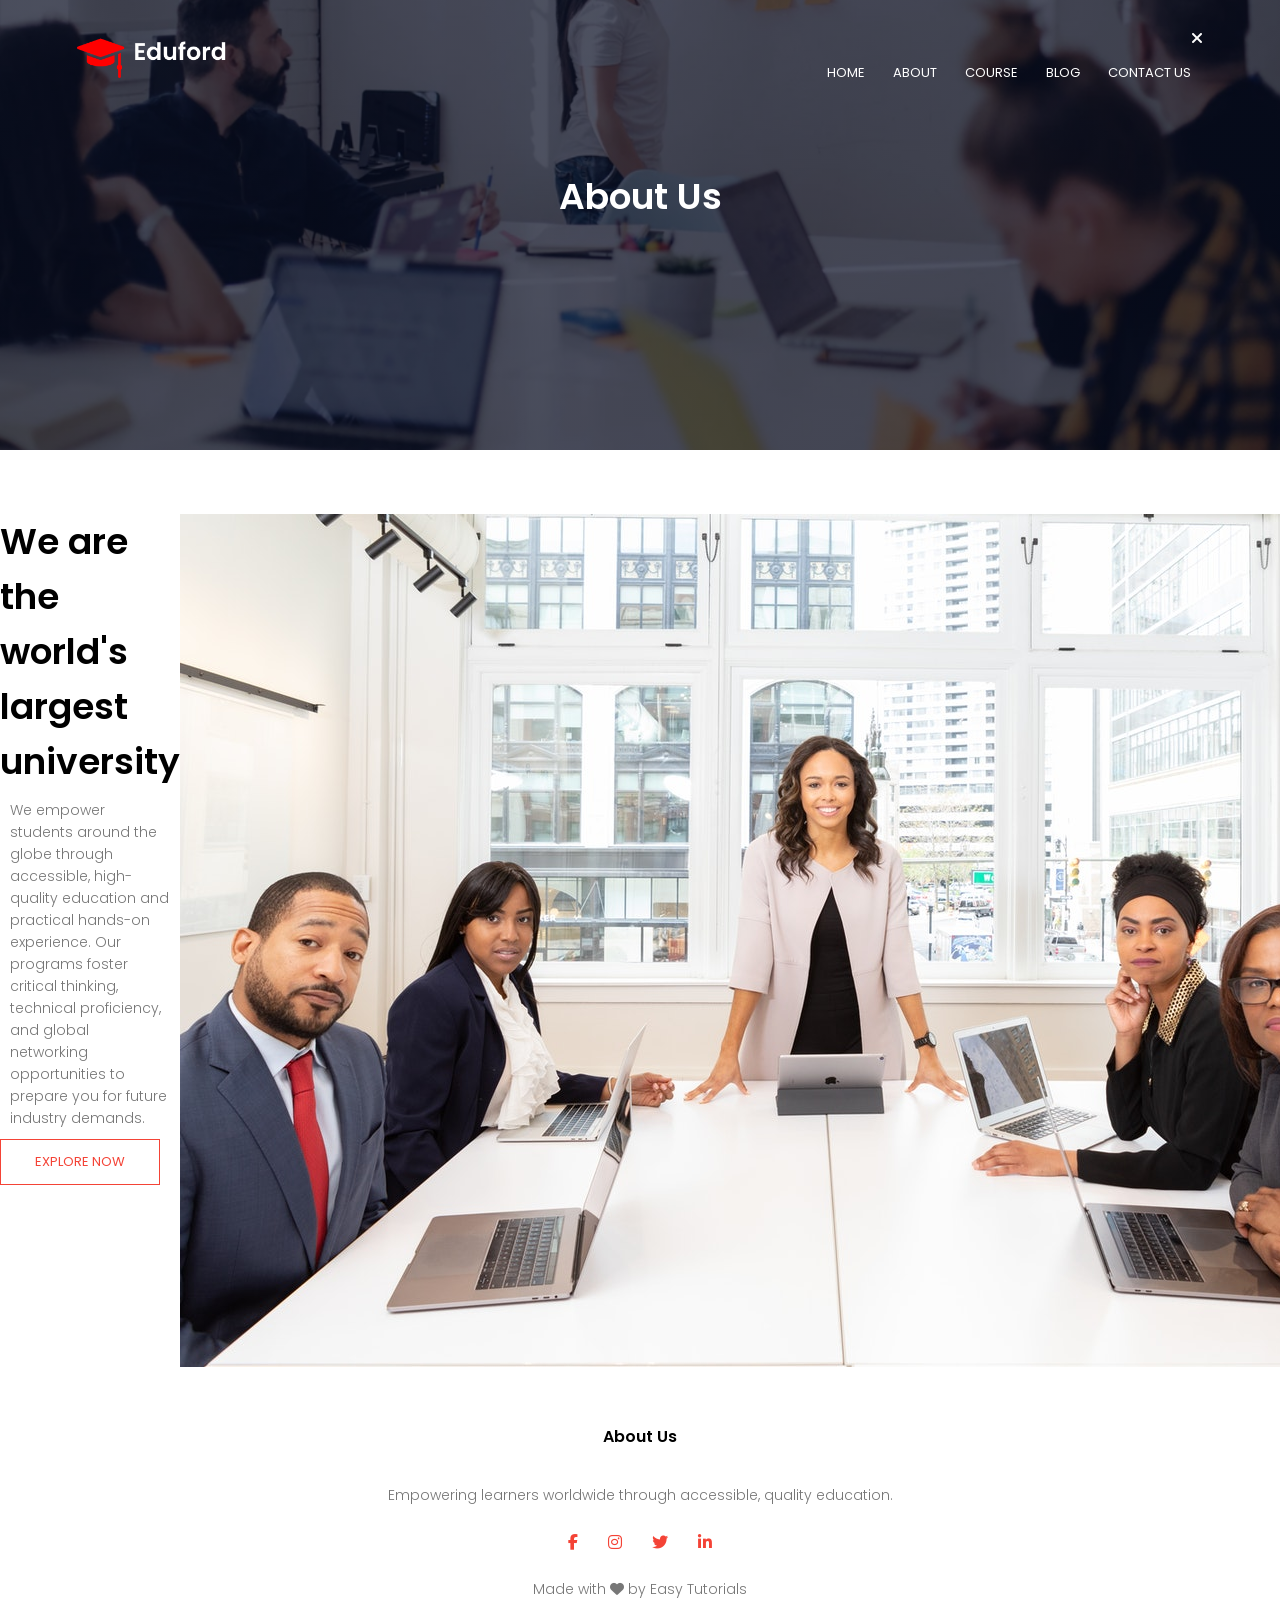
<file: about.html>
<!DOCTYPE html>
<html lang="en">
<head>
    <meta charset="UTF-8">
    <meta name="viewport" content="width=device-width, initial-scale=1.0">
    <title>University Website Design - About Us</title>
    <link rel="stylesheet" href="style.css">
    <link rel="preconnect" href="https://fonts.googleapis.com">
    <link rel="preconnect" href="https://fonts.gstatic.com" crossorigin>
    <link href="https://fonts.googleapis.com/css2?family=Figtree:ital,wght@0,300..900;1,300..900&family=Poppins:ital,wght@0,100;0,200;0,300;0,400;0,500;0,600;0,700;0,800;0,900;1,100;1,200;1,300;1,400;1,500;1,600;1,700;1,800;1,900&display=swap" rel="stylesheet">
    <link rel="stylesheet" href="https://cdnjs.cloudflare.com/ajax/libs/font-awesome/6.6.0/css/all.min.css">
</head>
<body>

    <!-- Header Section -->
    <section class="sub-header">
        <nav>
            <a href="index.html">
                <img src="logo.png" alt="University Logo">
            </a>
            <div class="nav-links" id="navLinks">
                <i class="fa fa-times" onclick="hideMenu()"></i>
                <ul>
                    <li><a href="index.html">HOME</a></li>
                    <li><a href="about.html">ABOUT</a></li>
                    <li><a href="course.html">COURSE</a></li>
                    <li><a href="blog.html">BLOG</a></li>
                    <li><a href="contact.html">CONTACT US</a></li>
                </ul>
            </div>
            <i class="fa fa-bars" onclick="showMenu()"></i>
        </nav>
        <h1>About Us</h1>
    </section>

    <!-- About Us Content -->
    <section class="about-us">
        <div class="row">
            <div class="about-col">
                <h1>We are the world's largest university</h1>
                <p>We empower students around the globe through accessible, high-quality education and practical hands-on experience. Our programs foster critical thinking, technical proficiency, and global networking opportunities to prepare you for future industry demands.</p>
                <a href="course.html" class="hero-btn red-btn">EXPLORE NOW</a>   
            </div>
            <div class="about-col">
                <img src="about.jpg" alt="About Us Campus View">
            </div>
        </div>
    </section>

    <!-- Footer -->
    <section class="footer">
        <h4>About Us</h4>
        <p>Empowering learners worldwide through accessible, quality education.</p>
        <div class="icons">
            <i class="fa-brands fa-facebook-f"></i>
            <i class="fa-brands fa-instagram"></i>
            <i class="fa-brands fa-twitter"></i>
            <i class="fa-brands fa-linkedin-in"></i>
        </div>
        <p>Made with <i class="fa fa-heart"></i> by Easy Tutorials</p>
    </section>

    <!-- JavaScript for Mobile Menu Toggle -->
    <script>
        var navLinks = document.getElementById("navLinks");
        function showMenu(){
            navLinks.style.right = "0";    
        }
        function hideMenu(){
            navLinks.style.right = "-200px";
        }
    </script>

</body>
</html>
</file>
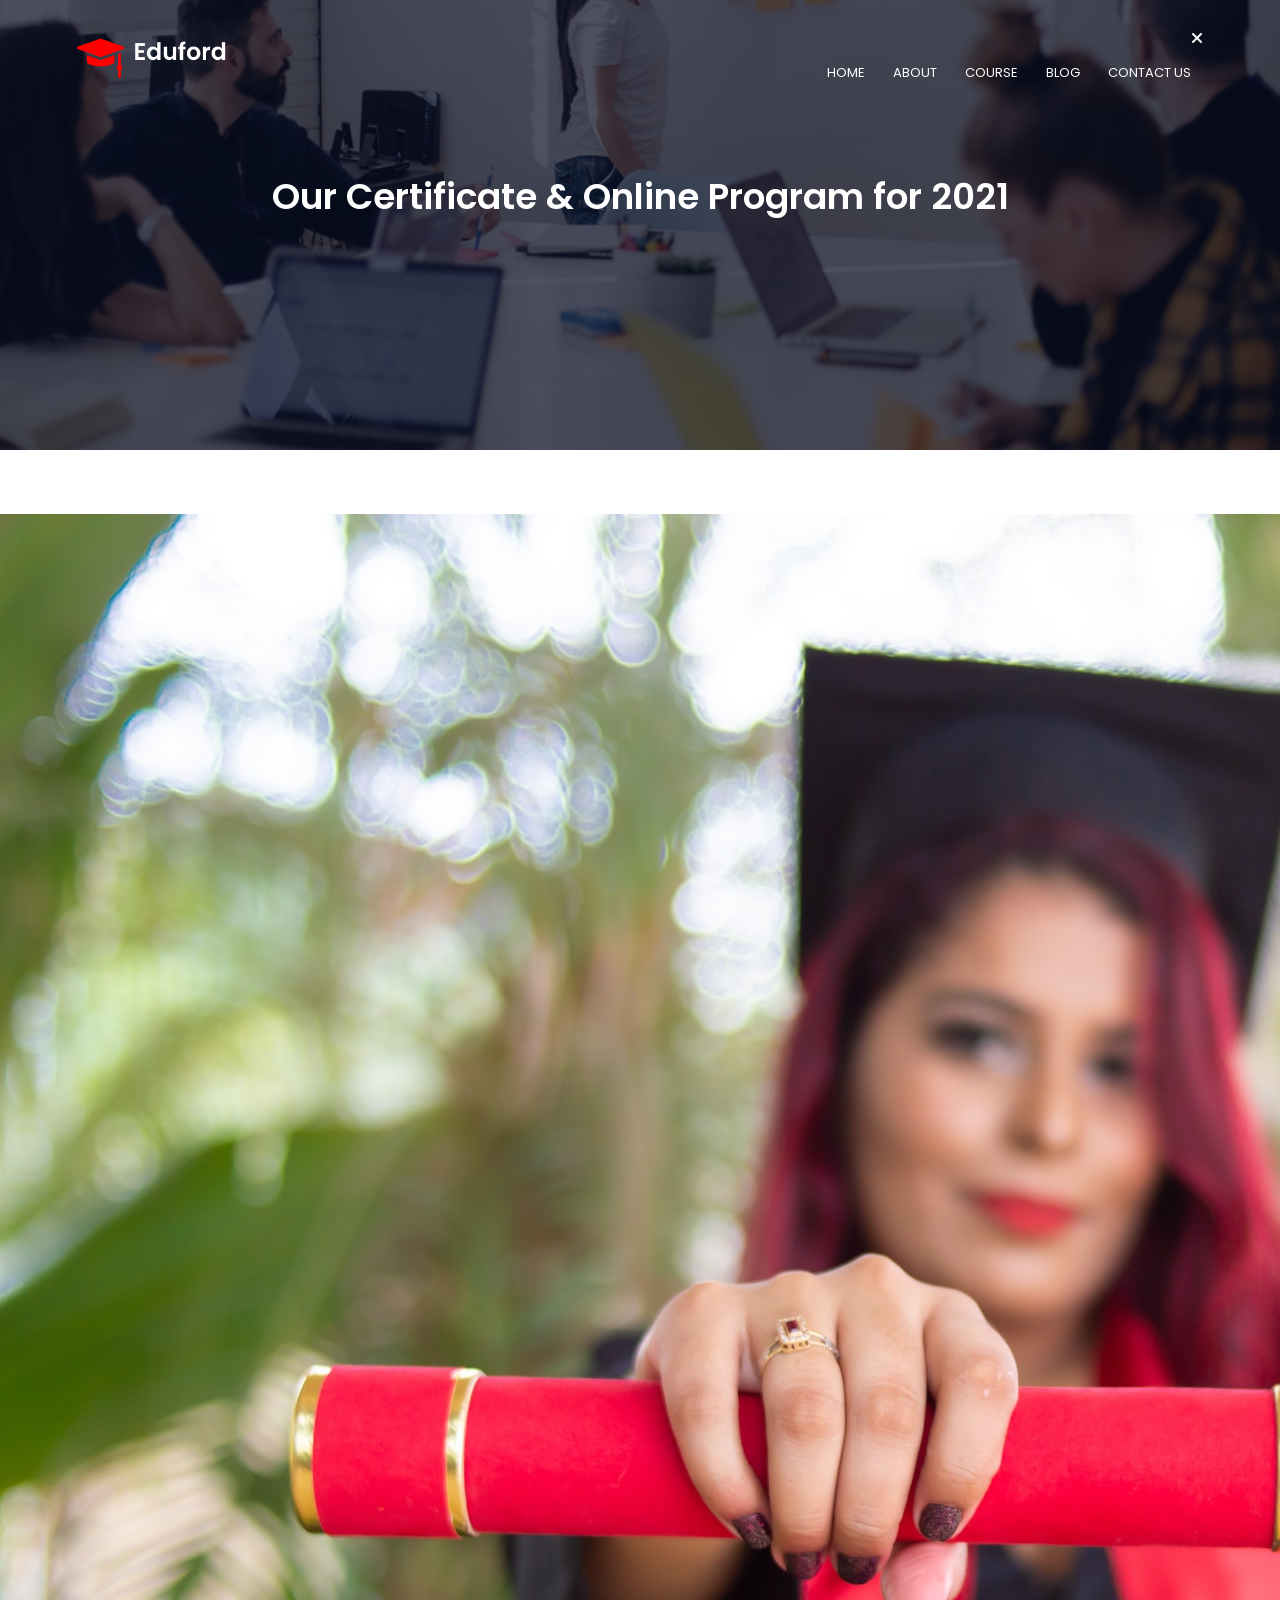
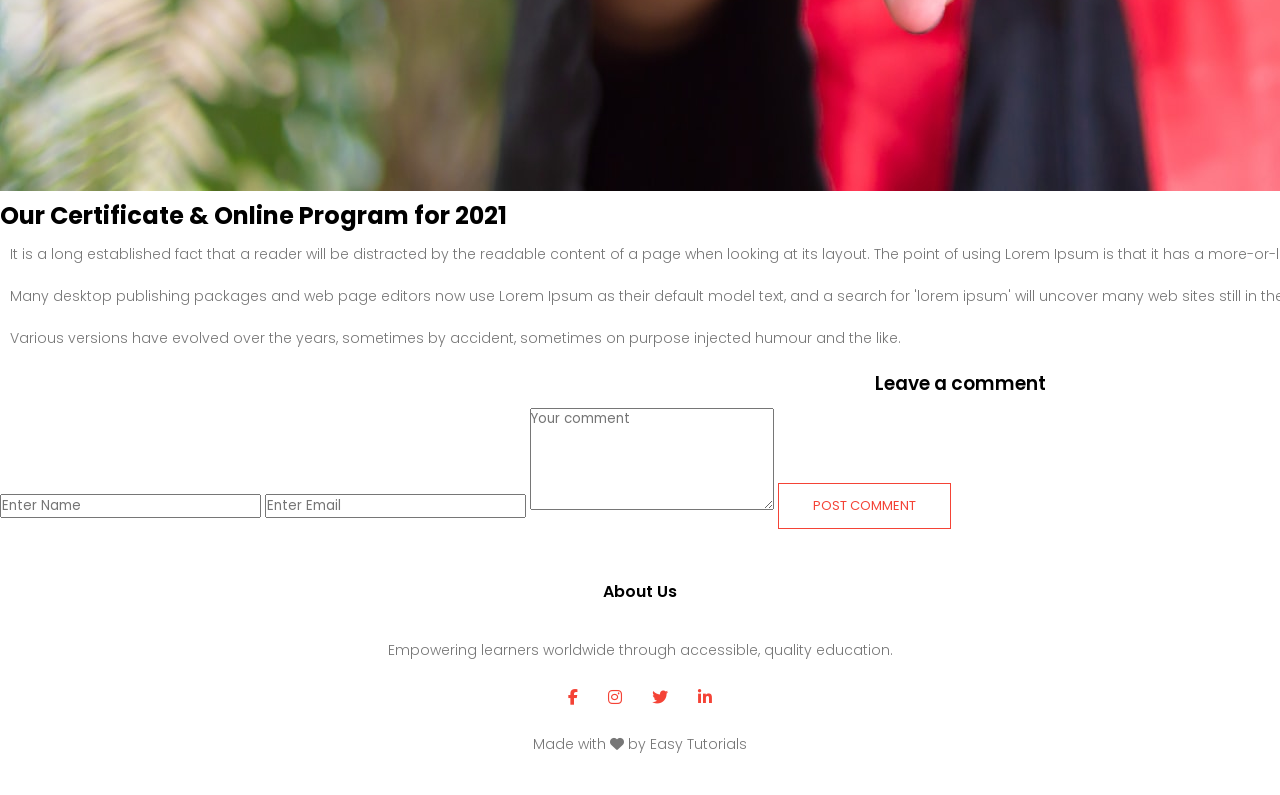
<file: blog.html>
<!DOCTYPE html>
<html lang="en">
<head>
    <meta charset="UTF-8">
    <meta name="viewport" content="width=device-width, initial-scale=1.0">
    <title>University Website Design - Blog</title>
    <link rel="stylesheet" href="style.css">
    <link rel="preconnect" href="https://fonts.googleapis.com">
    <link rel="preconnect" href="https://fonts.gstatic.com" crossorigin>
    <link href="https://fonts.googleapis.com/css2?family=Figtree:ital,wght@0,300..900;1,300..900&family=Poppins:ital,wght@0,100;0,200;0,300;0,400;0,500;0,600;0,700;0,800;0,900;1,100;1,200;1,300;1,400;1,500;1,600;1,700;1,800;1,900&display=swap" rel="stylesheet">
    <link rel="stylesheet" href="https://cdnjs.cloudflare.com/ajax/libs/font-awesome/6.6.0/css/all.min.css">
</head>
<body>

    <!-- Header Section -->
    <section class="sub-header">
        <nav>
            <a href="index.html">
                <img src="logo.png" alt="University Logo">
            </a>
            <div class="nav-links" id="navLinks">
                <i class="fa fa-times" onclick="hideMenu()"></i>
                <ul>
                    <li><a href="index.html">HOME</a></li>
                    <li><a href="about.html">ABOUT</a></li>
                    <li><a href="course.html">COURSE</a></li>
                    <li><a href="blog.html">BLOG</a></li>
                    <li><a href="contact.html">CONTACT US</a></li>
                </ul>
            </div>
            <i class="fa fa-bars" onclick="showMenu()"></i>
        </nav>
        <h1>Our Certificate & Online Program for 2021</h1>
    </section>

    <!-- Blog Page Content -->
    <section class="blog-content">
        <div class="row">
            <div class="blog-left">
                <img src="certificate.jpg" alt="Our Certificate">
                <h2>Our Certificate & Online Program for 2021</h2>
                
                <p>It is a long established fact that a reader will be distracted by the readable content of a page when looking at its layout. The point of using Lorem Ipsum is that it has a more-or-less normal distribution of letters.</p>
                <p>Many desktop publishing packages and web page editors now use Lorem Ipsum as their default model text, and a search for 'lorem ipsum' will uncover many web sites still in their infancy.</p>
                <p>Various versions have evolved over the years, sometimes by accident, sometimes on purpose injected humour and the like.</p>

                <div class="comment-box">
                    <h3>Leave a comment</h3>
                    <form class="comment-form">
                        <input type="text" placeholder="Enter Name" required>
                        <input type="email" placeholder="Enter Email" required>
                        <textarea rows="5" placeholder="Your comment" required></textarea>
                        <button type="submit" class="hero-btn red-btn">POST COMMENT</button>
                    </form>
                </div>
            </div>

            <div class="blog-right">
                <h3>Post Categories</h3>
                
                <div class="category-item">
                    <span>Business Analyst</span>
                    <span>21</span>
                </div>
                
                <div class="category-item">
                    <span>Data Science</span>
                    <span>25</span>
                </div>
                
                <div class="category-item">
                    <span>Software Development</span>
                    <span>28</span>
                </div>
                
                <div class="category-item">
                    <span>MBA</span>
                    <span>29</span>
                </div>
                
                <div class="category-item">
                    <span>Daroga</span>
                    <span>31</span>
                </div>
            </div>
        </div>
    </section>

    <!-- Footer -->
    <section class="footer">
        <h4>About Us</h4>
        <p>Empowering learners worldwide through accessible, quality education.</p>
        <div class="icons">
            <i class="fa-brands fa-facebook-f"></i>
            <i class="fa-brands fa-instagram"></i>
            <i class="fa-brands fa-twitter"></i>
            <i class="fa-brands fa-linkedin-in"></i>
        </div>
        <p>Made with <i class="fa fa-heart"></i> by Easy Tutorials</p>
    </section>

    <!-- JavaScript for Mobile Menu Toggle -->
    <script>
        var navLinks = document.getElementById("navLinks");
        function showMenu(){
            navLinks.style.right = "0";    
        }
        function hideMenu(){
            navLinks.style.right = "-200px";
        }
    </script>

</body>
</html>
</file>
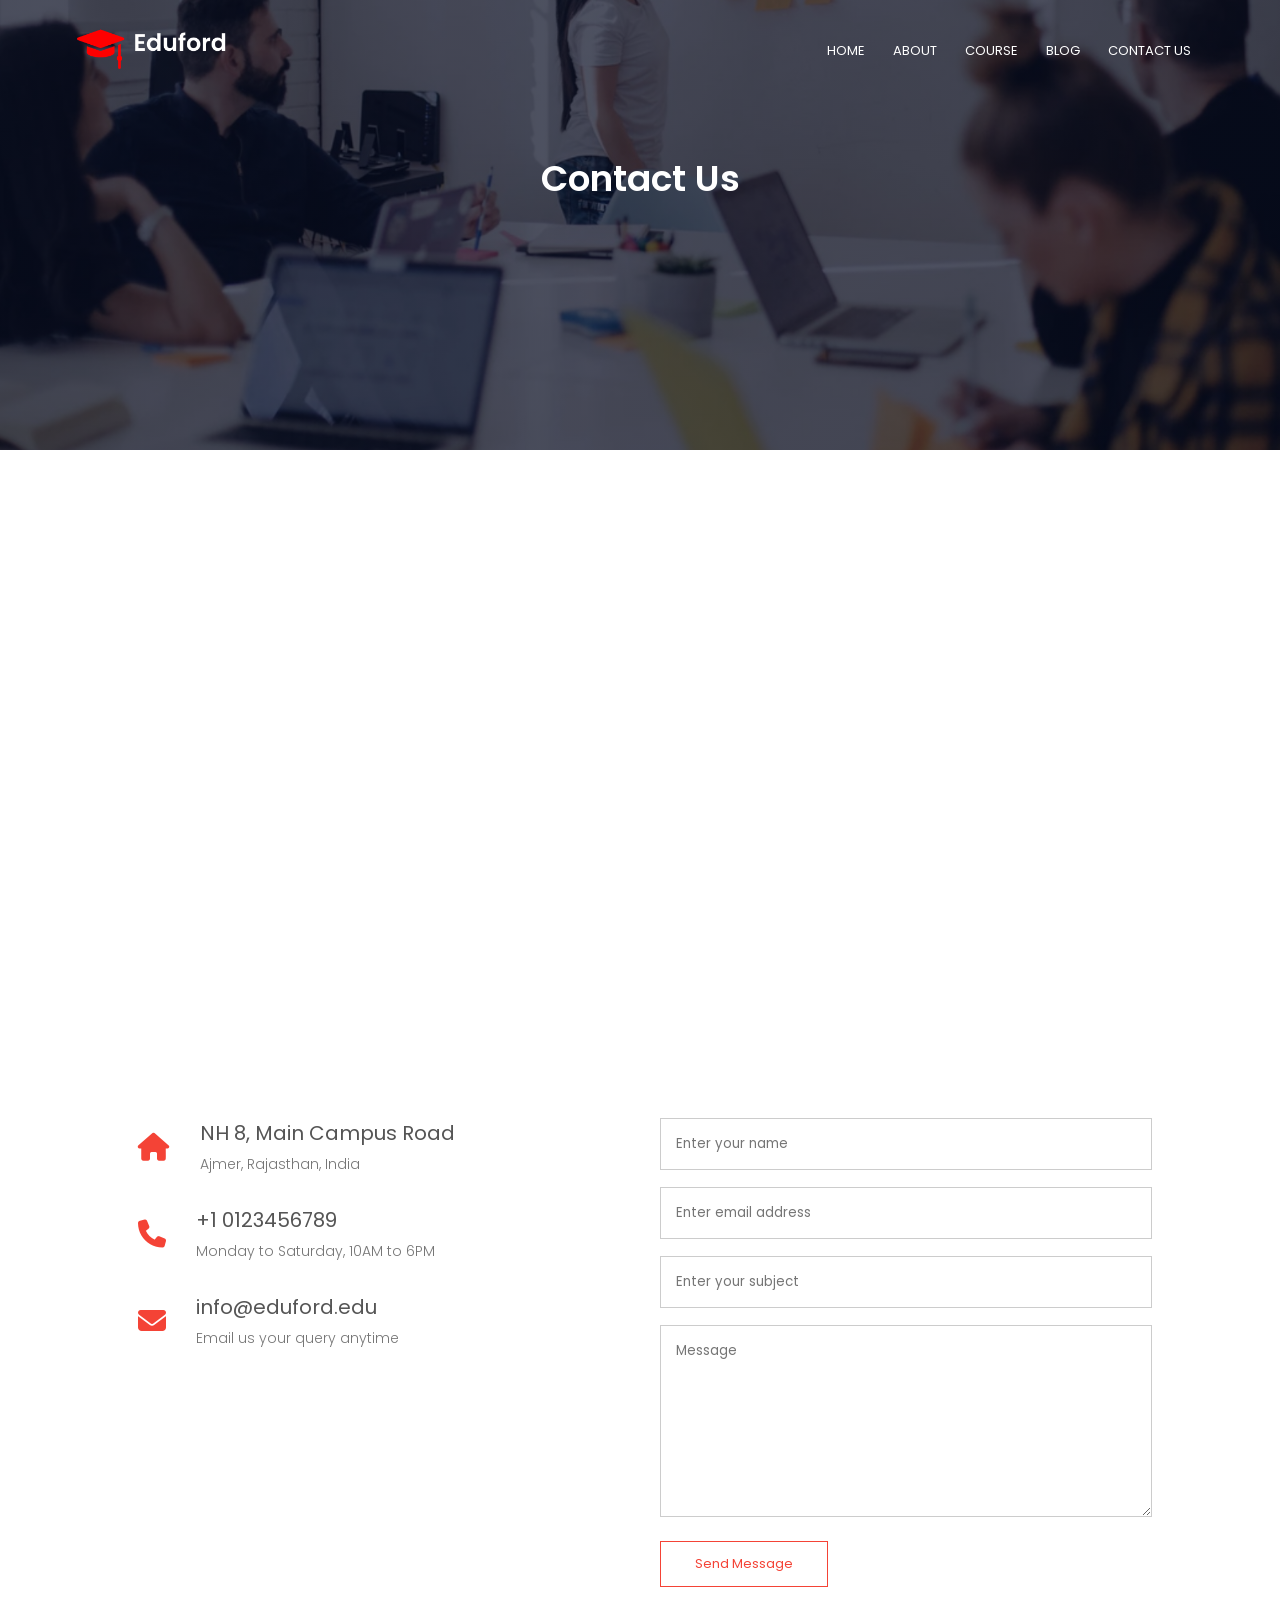
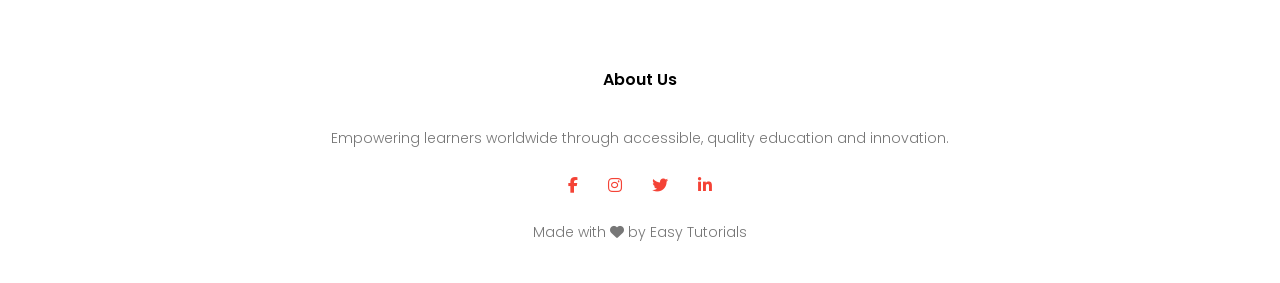
<file: contact-us.html>
<!DOCTYPE html>
<html lang="en">
<head>
    <meta charset="UTF-8">
    <meta name="viewport" content="width=device-width, initial-scale=1.0">
    <title>Contact Us - Eduford University</title>
    
    <!-- CSS File -->
    <link rel="stylesheet" href="style.css?v=3.1">
    
    <!-- Google Fonts -->
    <link rel="preconnect" href="https://fonts.googleapis.com">
    <link rel="preconnect" href="https://fonts.gstatic.com" crossorigin>
    <link href="https://fonts.googleapis.com/css2?family=Poppins:wght@100;300;400;500;600;700&display=swap" rel="stylesheet">
    
    <!-- Font Awesome Icons -->
    <link rel="stylesheet" href="https://cdnjs.cloudflare.com/ajax/libs/font-awesome/6.6.0/css/all.min.css">
</head>
<body>

    <!-- Sub Header Section -->
    <section class="sub-header">
        <nav>
            <a href="index.html">
                <img src="logo.png" alt="Eduford Logo">
            </a>
            <div class="nav-links" id="navLinks">
                <i class="fa-solid fa-xmark" onclick="hideMenu()"></i>
                <ul>
                    <li><a href="index.html">HOME</a></li>
                    <li><a href="about.html">ABOUT</a></li>
                    <li><a href="course.html">COURSE</a></li>
                    <li><a href="blog.html">BLOG</a></li>
                    <li><a href="contact-us.html">CONTACT US</a></li>
                </ul>
            </div>
            <i class="fa-solid fa-bars" onclick="showMenu()"></i>
        </nav>
        <h1>Contact Us</h1>
    </section>

    <!-- Location Section -->
    <section class="location">
        <iframe src="https://www.google.com/maps/embed?pb=!1m18!1m12!1m3!1d3608.20455088231!2d74.62930217538392!3d26.44910297692601!2m3!1f0!2f0!3f0!3m2!1i1024!2i768!4f13.1!3m3!1m2!1s0x396be71c1b12d5d1%3A0x6fb2a4d3cf55653b!2sAjmer%2C%20Rajasthan!5e0!3m2!1sen!2sin!4v1700000000000!5m2!1sen!2sin" width="600" height="450" style="border:0;" allowfullscreen="" loading="lazy" referrerpolicy="no-referrer-when-downgrade"></iframe>
    </section>

    <!-- Contact Us Section -->
    <section class="contact-us">
        <div class="row">
            <div class="contact-col">
                <div>
                    <i class="fa-solid fa-house"></i>
                    <span>
                        <h5>NH 8, Main Campus Road</h5>
                        <p>Ajmer, Rajasthan, India</p>
                    </span>
                </div>
                <div>
                    <i class="fa-solid fa-phone"></i>
                    <span>
                        <h5>+1 0123456789</h5>
                        <p>Monday to Saturday, 10AM to 6PM</p>
                    </span>
                </div>
                <div>
                    <i class="fa-solid fa-envelope"></i>
                    <span>
                        <h5>info@eduford.edu</h5>
                        <p>Email us your query anytime</p>
                    </span>
                </div>
            </div>
            <div class="contact-col">
                <form action="form-handler.php" method="post">
                    <input type="text" name="name" placeholder="Enter your name" required>
                    <input type="email" name="email" placeholder="Enter email address" required>
                    <input type="text" name="subject" placeholder="Enter your subject" required>
                    <textarea rows="8" name="message" placeholder="Message" required></textarea>
                    <button type="submit" class="hero-btn red-btn">Send Message</button>
                </form>
            </div>
        </div>
    </section>

    <!-- Footer Section -->
    <section class="footer">
        <h4>About Us</h4>
        <p>Empowering learners worldwide through accessible, quality education and innovation.</p>
        <div class="icons">
            <i class="fa-brands fa-facebook-f"></i>
            <i class="fa-brands fa-instagram"></i>
            <i class="fa-brands fa-twitter"></i>
            <i class="fa-brands fa-linkedin-in"></i>
        </div>
        <p>Made with <i class="fa-solid fa-heart"></i> by Easy Tutorials</p>
    </section>

    <!-- JavaScript Mobile Navigation -->
    <script>
        var navLinks = document.getElementById("navLinks");

        function showMenu() {
            navLinks.style.right = "0";
        }

        function hideMenu() {
            navLinks.style.right = "-220px";
        }
    </script>
</body>
</html>
</file>
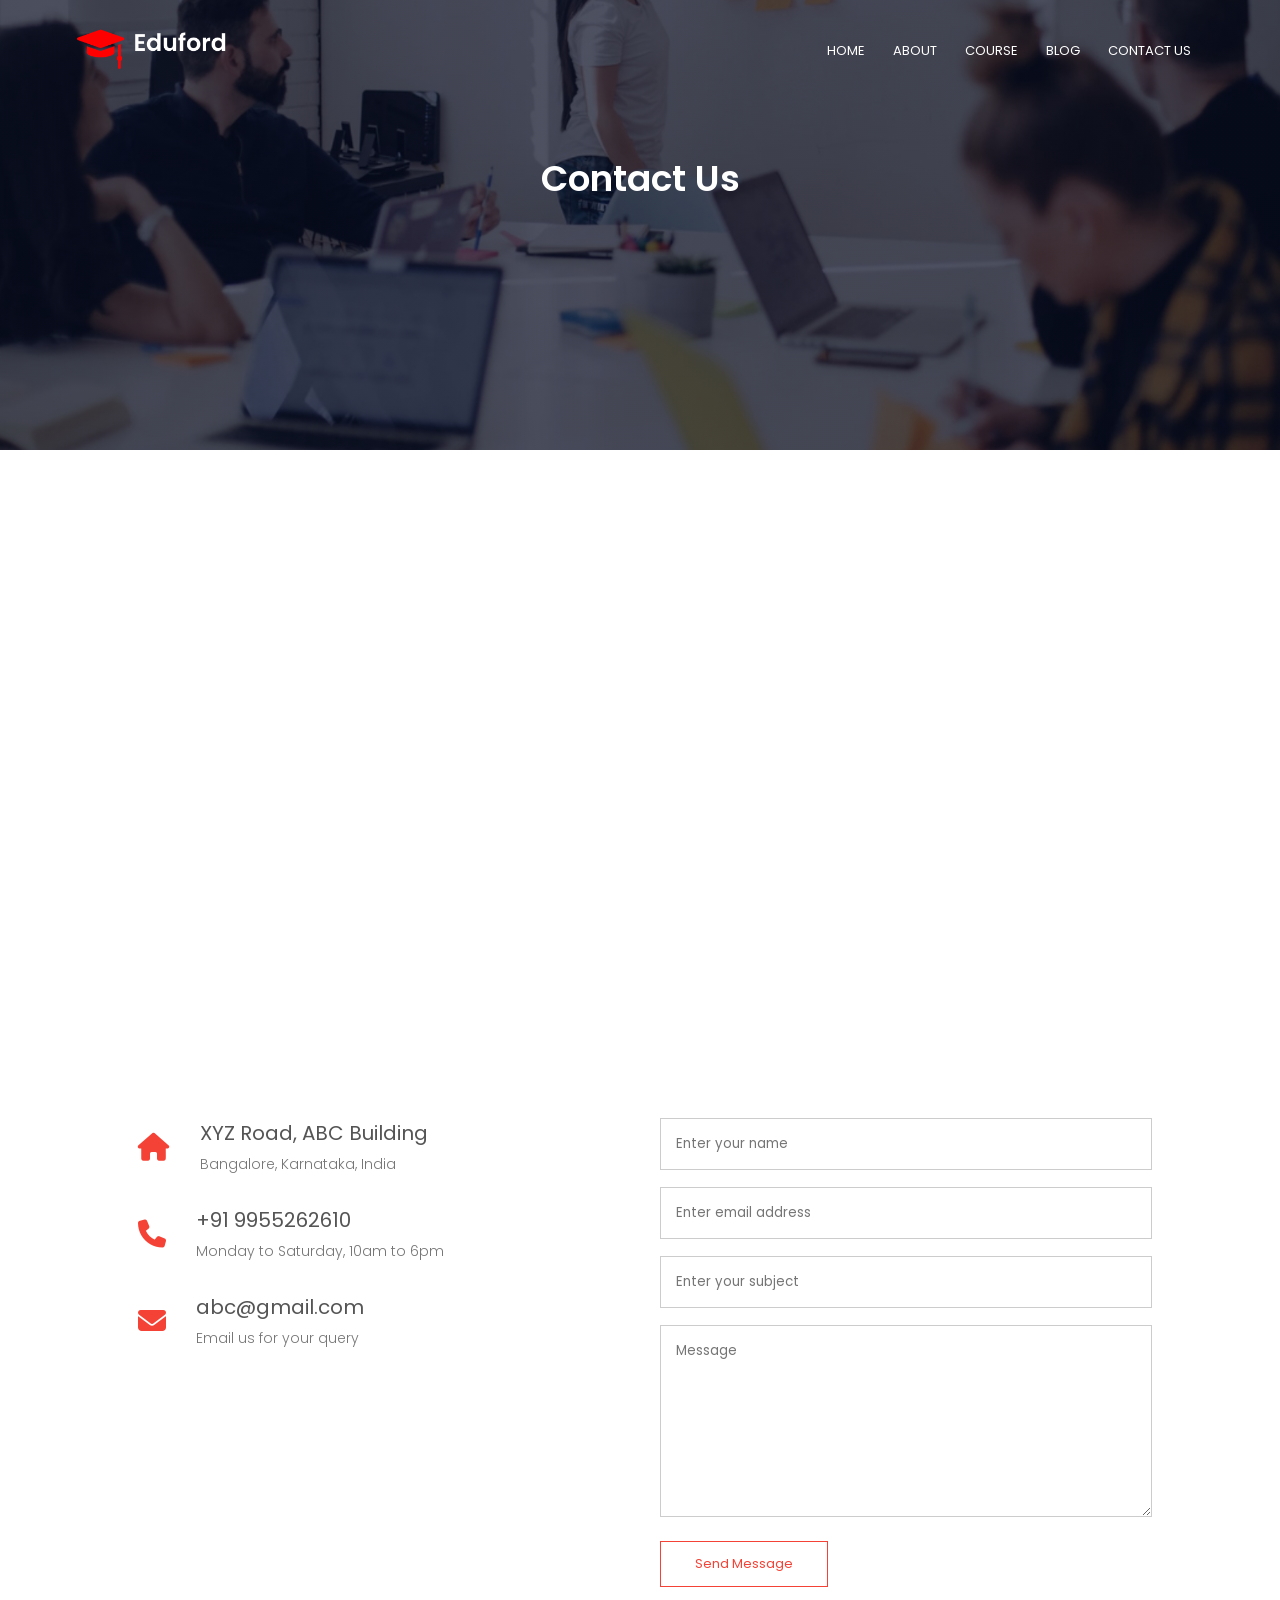
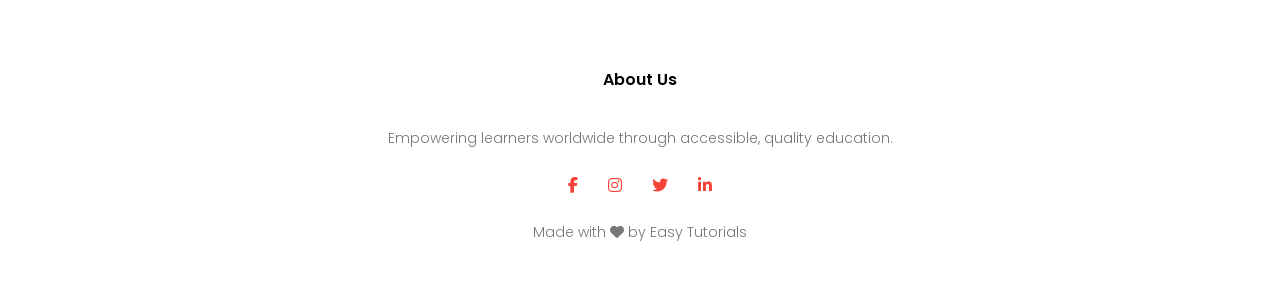
<file: contract Us.html>
<!DOCTYPE html>
<html lang="en">
<head>
    <meta charset="UTF-8">
    <meta name="viewport" content="width=device-width, initial-scale=1.0">
    <title>University Website - Contact Us</title>
    <link rel="stylesheet" href="style.css">
    <link rel="preconnect" href="https://fonts.googleapis.com">
    <link rel="preconnect" href="https://fonts.gstatic.com" crossorigin>
    <link href="https://fonts.googleapis.com/css2?family=Poppins:ital,wght@0,100;0,300;0,400;0,500;0,600;0,700;1,300&display=swap" rel="stylesheet">
    <link rel="stylesheet" href="https://cdnjs.cloudflare.com/ajax/libs/font-awesome/6.6.0/css/all.min.css">
</head>
<body>

    <!-- Header Section -->
    <section class="sub-header">
        <nav>
            <a href="index.html">
                <img src="logo.png" alt="University Logo">
            </a>
            <div class="nav-links" id="navLinks">
                <i class="fa-solid fa-xmark" onclick="hideMenu()"></i>
                <ul>
                    <li><a href="index.html">HOME</a></li>
                    <li><a href="about.html">ABOUT</a></li>
                    <li><a href="course.html">COURSE</a></li>
                    <li><a href="blog.html">BLOG</a></li>
                    <li><a href="contact-us.html">CONTACT US</a></li>
                </ul>
            </div>
            <i class="fa-solid fa-bars" onclick="showMenu()"></i>
        </nav>
        <h1>Contact Us</h1>
    </section>

    <!-- Google Map Section -->
    <section class="location">
        <iframe src="https://www.google.com/maps/embed?pb=!1m18!1m12!1m3!1d3887.921443657754!2d77.5945627!3d12.9715987!2m3!1f0!2f0!3f0!3m2!1i1024!2i768!4f13.1!3m3!1m2!1s0x3bae1670c9b44e6d%3A0xf8dfc3e8517e4fe0!2sBengaluru%2C%20Karnataka!5e0!3m2!1sen!2sin!4v1615545532545!5m2!1sen!2sin" width="100%" height="450" style="border:0;" allowfullscreen="" loading="lazy"></iframe>
    </section>

    <!-- Contact Content Section -->
    <section class="contact-us">
        <div class="row">
            <div class="contact-col">
                <div>
                    <i class="fa-solid fa-house"></i>
                    <span>
                        <h5>XYZ Road, ABC Building</h5>
                        <p>Bangalore, Karnataka, India</p>
                    </span>
                </div>
                <div>
                    <i class="fa-solid fa-phone"></i>
                    <span>
                        <h5>+91 9955262610</h5>
                        <p>Monday to Saturday, 10am to 6pm</p>
                    </span>
                </div>
                <div>
                    <i class="fa-solid fa-envelope"></i>
                    <span>
                        <h5>abc@gmail.com</h5>
                        <p>Email us for your query</p>
                    </span>
                </div>
            </div>

            <div class="contact-col">
                <form action="form-handler.php" method="post">
                    <input type="text" name="name" placeholder="Enter your name" required>
                    <input type="email" name="email" placeholder="Enter email address" required>
                    <input type="text" name="subject" placeholder="Enter your subject" required>
                    <textarea rows="8" name="message" placeholder="Message" required></textarea>
                    <button type="submit" class="hero-btn red-btn">Send Message</button>
                </form>
            </div>
        </div>
    </section>

    <!-- Footer Section -->
    <section class="footer">
        <h4>About Us</h4>
        <p>Empowering learners worldwide through accessible, quality education.</p>
        <div class="icons">
            <i class="fa-brands fa-facebook-f"></i>
            <i class="fa-brands fa-instagram"></i>
            <i class="fa-brands fa-twitter"></i>
            <i class="fa-brands fa-linkedin-in"></i>
        </div>
        <p>Made with <i class="fa-solid fa-heart"></i> by Easy Tutorials</p>
    </section>

    <!-- JavaScript for Mobile Menu Toggle -->
    <script>
        var navLinks = document.getElementById("navLinks");

        function showMenu() {
            navLinks.style.right = "0";
        }

        function hideMenu() {
            navLinks.style.right = "-220px";
        }
    </script>

</body>
</html>
</file>
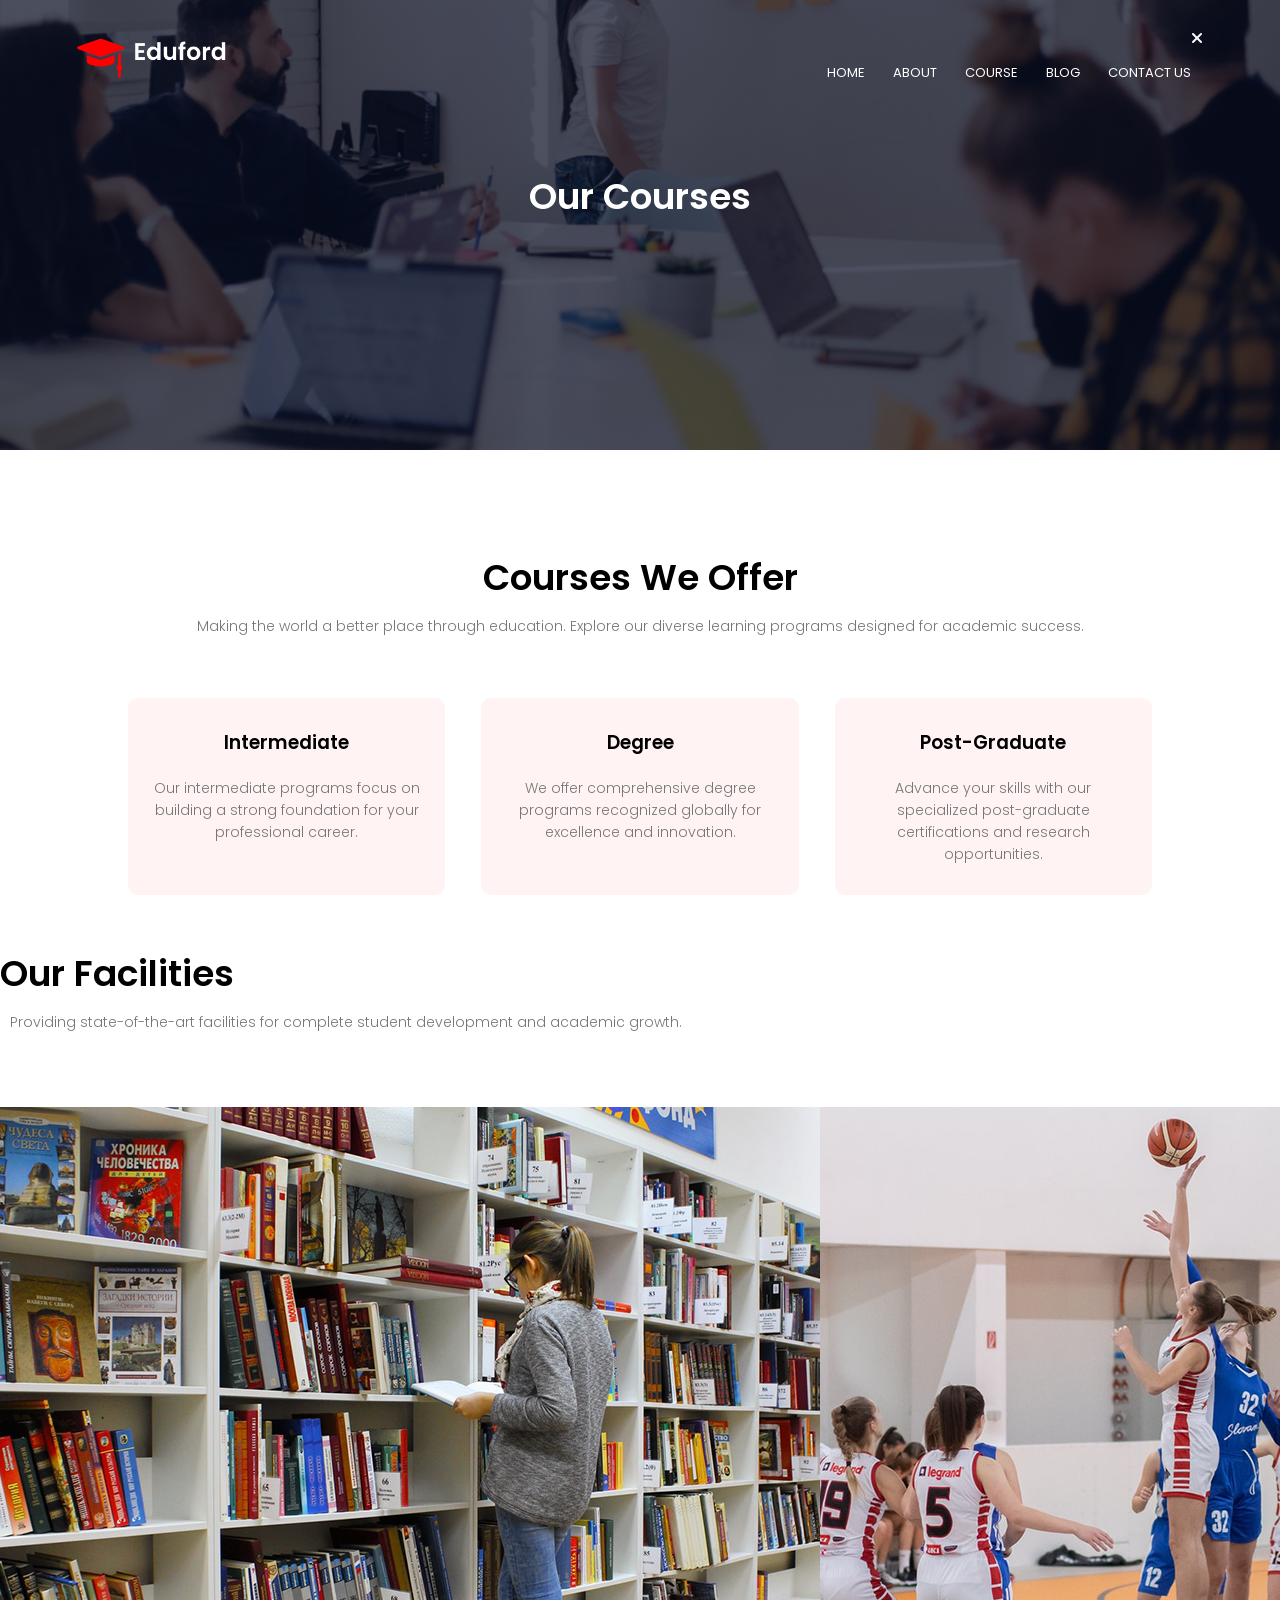
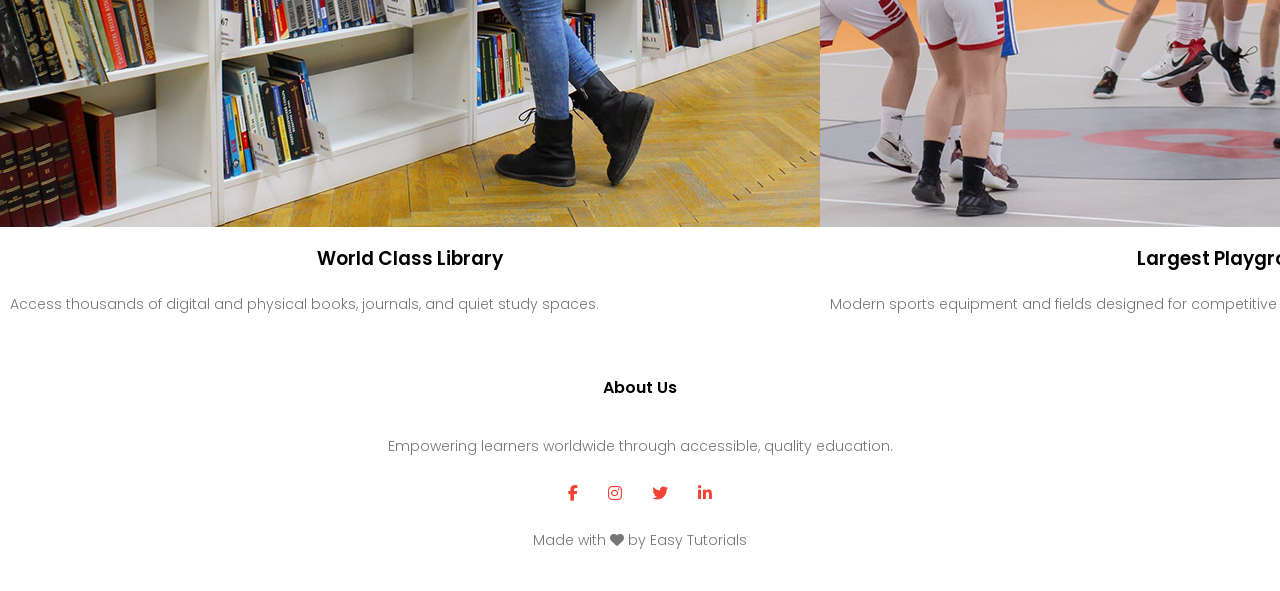
<file: course.html>
<!DOCTYPE html>
<html lang="en">
<head>
    <meta charset="UTF-8">
    <meta name="viewport" content="width=device-width, initial-scale=1.0">
    <title>University Website Design - Courses</title>
    <link rel="stylesheet" href="style.css">
    <link rel="preconnect" href="https://fonts.googleapis.com">
    <link rel="preconnect" href="https://fonts.gstatic.com" crossorigin>
    <link href="https://fonts.googleapis.com/css2?family=Figtree:ital,wght@0,300..900;1,300..900&family=Poppins:ital,wght@0,100;0,200;0,300;0,400;0,500;0,600;0,700;0,800;0,900;1,100;1,200;1,300;1,400;1,500;1,600;1,700;1,800;1,900&display=swap" rel="stylesheet">
    <link rel="stylesheet" href="https://cdnjs.cloudflare.com/ajax/libs/font-awesome/6.6.0/css/all.min.css">
</head>
<body>

    <!-- Header Section -->
    <section class="sub-header">
        <nav>
            <a href="index.html">
                <img src="logo.png" alt="University Logo">
            </a>
            <div class="nav-links" id="navLinks">
                <i class="fa fa-times" onclick="hideMenu()"></i>
                <ul>
                    <li><a href="index.html">HOME</a></li>
                    <li><a href="about.html">ABOUT</a></li>
                    <li><a href="course.html">COURSE</a></li>
                    <li><a href="blog.html">BLOG</a></li>
                    <li><a href="contact.html">CONTACT US</a></li>
                </ul>
            </div>
            <i class="fa fa-bars" onclick="showMenu()"></i>
        </nav>
        <h1>Our Courses</h1>
    </section>

    <!-- Courses Section -->
    <section class="course">
        <h1>Courses We Offer</h1>
        <p>Making the world a better place through education. Explore our diverse learning programs designed for academic success.</p>

        <div class="row">
            <div class="course-col">
                <h3>Intermediate</h3>
                <p>Our intermediate programs focus on building a strong foundation for your professional career.</p>
            </div>

            <div class="course-col">
                <h3>Degree</h3>
                <p>We offer comprehensive degree programs recognized globally for excellence and innovation.</p>
            </div>

            <div class="course-col">
                <h3>Post-Graduate</h3>
                <p>Advance your skills with our specialized post-graduate certifications and research opportunities.</p>
            </div>
        </div>
    </section>

    <!-- Facilities Section -->
    <section class="facilites">
        <h1>Our Facilities</h1> 
        <p>Providing state-of-the-art facilities for complete student development and academic growth.</p>

        <div class="row">
            <div class="facilites-col">
                <img src="library.png" alt="World Class Library">
                <h3>World Class Library</h3>
                <p>Access thousands of digital and physical books, journals, and quiet study spaces.</p>
            </div>

            <div class="facilites-col">
                <img src="basketball.png" alt="Playground Facility">
                <h3>Largest Playground</h3>
                <p>Modern sports equipment and fields designed for competitive and recreation activities.</p>
            </div>

            <div class="facilites-col">
                <img src="cafeteria.png" alt="Campus Cafeteria">
                <h3>Tasty and Healthy Food</h3>
                <p>Hygienic, varied meal options catered to diverse diets and student nutrition needs.</p>
            </div>
        </div>
    </section>    

    <!-- Footer -->
    <section class="footer">
        <h4>About Us</h4>
        <p>Empowering learners worldwide through accessible, quality education.</p>
        <div class="icons">
            <i class="fa-brands fa-facebook-f"></i>
            <i class="fa-brands fa-instagram"></i>
            <i class="fa-brands fa-twitter"></i>
            <i class="fa-brands fa-linkedin-in"></i>
        </div>
        <p>Made with <i class="fa fa-heart"></i> by Easy Tutorials</p>
    </section>

    <!-- JavaScript for Mobile Menu Toggle -->
    <script>
        var navLinks = document.getElementById("navLinks");
        function showMenu(){
            navLinks.style.right = "0";    
        }
        function hideMenu(){
            navLinks.style.right = "-200px";
        }
    </script>

</body>
</html>
</file>
<file: style.css>
* {
    margin: 0;
    padding: 0;
    box-sizing: border-box;
    font-family: 'Poppins', sans-serif;
}

body {
    overflow-x: hidden;
}

/* Header Section */
.header {
    min-height: 100vh;
    width: 100%;
    background-image: linear-gradient(rgba(4, 9, 30, 0.7), rgba(4, 9, 30, 0.7)), url('banner2.jpg');
    background-position: center;
    background-size: cover;
    position: relative;
}

.sub-header {
    height: 50vh;
    width: 100%;
    background-image: linear-gradient(rgba(4, 9, 30, 0.7), rgba(4, 9, 30, 0.7)), url('banner2.jpg');
    background-position: center;
    background-size: cover;
    text-align: center;
    color: #fff;
}

.sub-header h1 {
    margin-top: 50px;
}

/* Navigation */
nav {
    display: flex;
    padding: 2% 6%;
    justify-content: space-between;
    align-items: center;
}

nav img {
    width: 150px;
}

.nav-links {
    flex: 1;
    text-align: right;
}

.nav-links ul li {
    list-style: none;
    display: inline-block;
    padding: 8px 12px;
    position: relative;
}

.nav-links ul li a {
    color: #fff;
    text-decoration: none;
    font-size: 13px;
}

.nav-links ul li::after {
    content: '';
    width: 0%;
    height: 2px;
    background: #f44336;
    display: block;
    margin: auto;
    transition: 0.5s;
}

.nav-links ul li:hover::after {
    width: 100%;
}

nav .fa-bars,
nav .fa-xmark {
    display: none;
}

/* Hero Text Box */
.text-box {
    width: 90%;
    color: #fff;
    position: absolute;
    top: 50%;
    left: 50%;
    transform: translate(-50%, -50%);
    text-align: center;
}

.text-box h1 {
    font-size: 62px;
}

.text-box p {
    margin: 10px 0 40px;
    font-size: 14px;
    color: #fff;
}

/* Buttons */
.hero-btn {
    display: inline-block;
    text-decoration: none;
    color: #fff;
    border: 1px solid #fff;
    padding: 12px 34px;
    font-size: 13px;
    background: transparent;
    position: relative;
    cursor: pointer;
}

.hero-btn:hover {
    border: 1px solid #f44336;
    background: #f44336;
    transition: 1s;
}

.red-btn {
    border: 1px solid #f44336;
    background: transparent;
    color: #f44336;
    transition: 0.5s;
}

.red-btn:hover {
    color: #fff;
    background: #f44336;
}

/* General Layout Sections */
.course, .campus, .facilities, .testimonials {
    width: 80%;
    margin: auto;
    text-align: center;
    padding-top: 100px;
}

h1 {
    font-size: 36px;
    font-weight: 600;
}

p {
    color: #777;
    font-size: 14px;
    font-weight: 300;
    line-height: 22px;
    padding: 10px;
}

.row {
    margin-top: 5%;
    display: flex;
    justify-content: space-between;
}

/* Course Section */
.course-col {
    flex-basis: 31%;
    background: #fff3f3;
    border-radius: 10px;
    margin-bottom: 5%;
    padding: 20px 12px;
    box-sizing: border-box;
    transition: 0.5s;
}

h3 {
    text-align: center;
    font-weight: 600;
    margin: 10px 0;
}

.course-col:hover {
    box-shadow: 0 0 20px 0px rgba(0, 0, 0, 0.2);
}

/* Campus Section */
.campus-col {
    flex-basis: 32%;
    border-radius: 10px;
    margin-bottom: 30px;
    position: relative;
    overflow: hidden;
}

.campus-col img {
    width: 100%;
    display: block;
}

.layer {
    background: transparent;
    height: 100%;
    width: 100%;
    position: absolute;
    top: 0;
    left: 0;
    transition: 0.5s;
}

.layer:hover {
    background: rgba(226, 0, 0, 0.7);
}

.layer h3 {
    width: 100%;
    font-weight: 500;
    color: #fff;
    font-size: 26px;
    bottom: 0;
    left: 50%;
    transform: translateX(-50%);
    position: absolute;
    opacity: 0;
    transition: 0.5s;
}

.layer:hover h3 {
    bottom: 49%;
    opacity: 1;
}

/* Facilities Section */
.facilities-col {
    flex-basis: 31%;
    border-radius: 10px;
    margin-bottom: 5%;
    text-align: left;
}

.facilities-col img {
    width: 100%;
    border-radius: 10px;
}

.facilities-col p {
    padding: 0;
}

.facilities-col h3 {
    margin-top: 16px;
    margin-bottom: 15px;
    text-align: left;
}

/* Testimonials */
.testimonial-col {
    flex-basis: 44%;
    border-radius: 10px;
    margin-bottom: 5%;
    text-align: left;
    background: #fff3f3;
    padding: 25px;
    cursor: pointer;
    display: flex;
}

.testimonial-col img {
    height: 40px;
    margin-left: 5px;
    margin-right: 30px;
    border-radius: 50%;
}

.testimonial-col p {
    padding: 0;
}

.testimonial-col h3 {
    margin-top: 15px;
    text-align: left;
}

.testimonial-col .fa-solid,
.testimonial-col .fa-regular {
    color: #f44336;
}

/* Call To Action */
.cta {
    margin: 100px auto;
    width: 80%;
    background-image: linear-gradient(rgba(0, 0, 0, 0.7), rgba(0, 0, 0, 0.7)), url('banner2.jpg');
    background-position: center;
    background-size: cover;
    border-radius: 10px;
    text-align: center;
    padding: 100px 0;
}

.cta h1 {
    color: #fff;
    margin-bottom: 40px;
    padding: 0;
}

/* Contact Us Section */
.location {
    width: 80%;
    margin: auto;
    padding: 80px 0;
}

.location iframe {
    width: 100%;
    height: 450px;
    border: 0;
}

.contact-us {
    width: 80%;
    margin: auto;
}

.contact-col {
    flex-basis: 48%;
    margin-bottom: 30px;
}

.contact-col div {
    display: flex;
    align-items: center;
    margin-bottom: 30px;
}

.contact-col div .fa-solid,
.contact-col div .fa-regular,
.contact-col div .fa-envelope {
    font-size: 28px;
    color: #f44336;
    margin: 10px;
    margin-right: 30px;
}

.contact-col div p {
    padding: 0;
}

.contact-col div h5 {
    font-size: 20px;
    margin-bottom: 5px;
    color: #555;
    font-weight: 400;
}

.contact-col input,
.contact-col textarea {
    width: 100%;
    padding: 15px;
    margin-bottom: 17px;
    outline: none;
    border: 1px solid #ccc;
    box-sizing: border-box;
}

/* Footer */
.footer {
    width: 100%;
    text-align: center;
    padding: 30px 0;
}

.footer h4 {
    margin-bottom: 25px;
    margin-top: 20px;
    font-weight: 600;
}

.icons .fa-brands,
.icons .fa-solid {
    color: #f44336;
    margin: 0 13px;
    cursor: pointer;
    padding: 18px 0;
}

/* Responsive Mobile Layout (Mobile-Friendly Toggle Menu) */
@media(max-width: 700px) {
    .text-box h1 {
        font-size: 24px;
    }

    .sub-header h1 {
        font-size: 24px;
    }

    .nav-links ul li {
        display: block;
    }

    .nav-links {
        position: fixed;
        background: #f44336;
        height: 100vh;
        width: 200px;
        top: 0;
        right: -220px;
        text-align: left;
        z-index: 10;
        transition: 0.8s;
    }

    nav .fa-bars {
        display: block;
        color: #fff;
        margin: 10px;
        font-size: 22px;
        cursor: pointer;
    }

    .nav-links .fa-xmark {
        display: block;
        color: #fff;
        margin: 10px;
        font-size: 22px;
        cursor: pointer;
    }

    .nav-links ul {
        padding: 30px;
    }

    .row {
        flex-direction: column;
    }

    .course-col, .campus-col, .facilities-col, .testimonial-col, .contact-col {
        flex-basis: 100%;
    }

    .cta h1 {
        font-size: 24px;
    }
}
</file>
